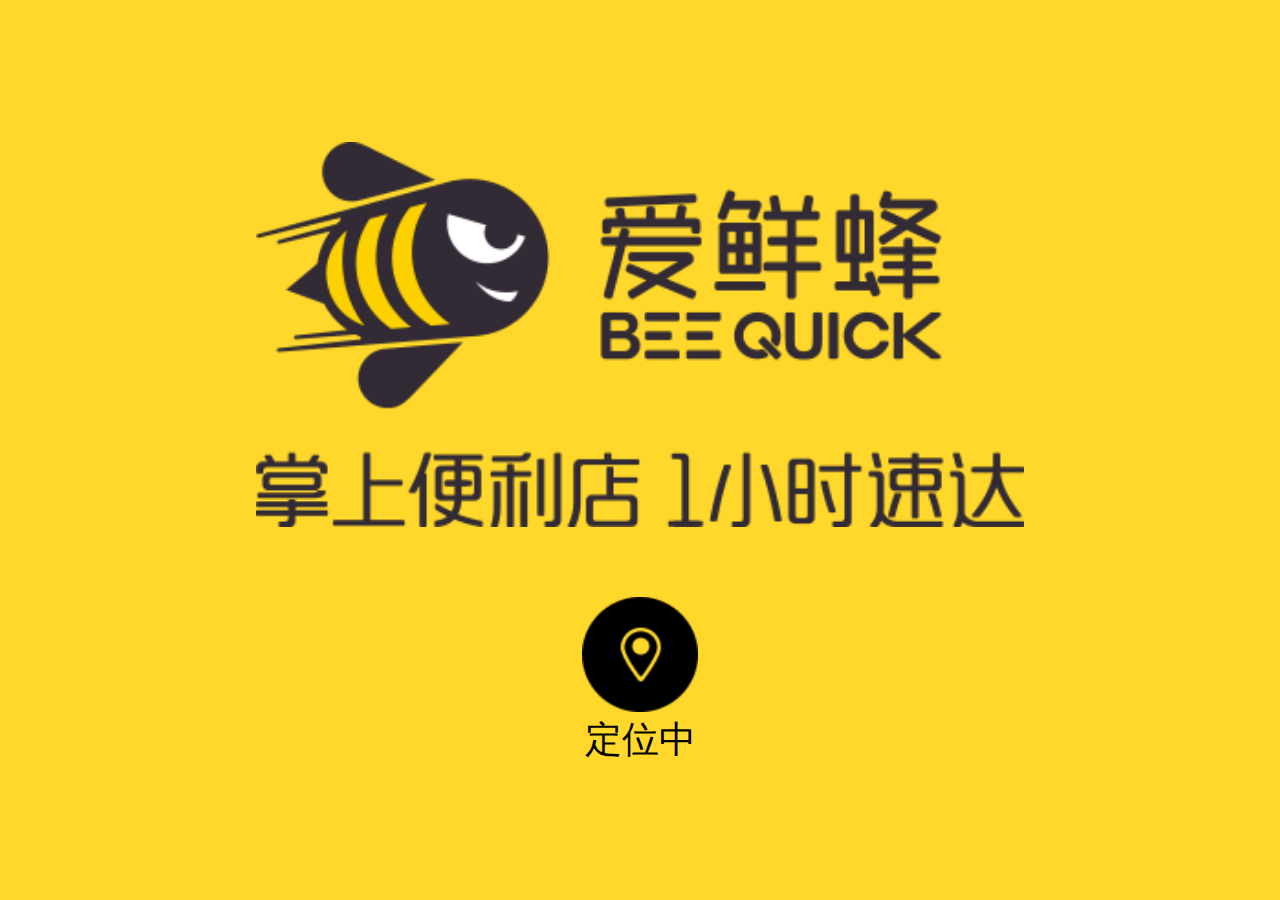
<file: axf/index.html>
<!DOCTYPE html>
<html>
<head>
	<meta charset="utf-8">
	<meta name="viewport" content="width=device-width,initial-scale=1,minimum-scale=1,maximum-scale=1,user-scalable=no" />
	<title>爱鲜蜂</title>
	<link rel="stylesheet" href="css/reset.css"/>
	<link rel="stylesheet" href="css/common.css">
	<script src="js/rem.js" type="text/javascript" charset="utf-8"></script>
</head>
<body>
	<div id="container"></div>
	
	<footer id="footer">
		<div class="footer_page">
			<a href="#home">
				<div class="footer_img">
					<img src="img/footer1.png"/>
				</div>
				<p>首页</p>
			</a>
		</div>
		<div class="footer_shop">
			<a href="#store">
				<div class="footer_img">
					<img src="img/footer2.png"/>
				</div>
				<p>闪购超市</p>
			</a>
		</div>
		<div class="footer_reserved">
			<a href="#order">
				<div class="footer_img">
					<img src="img/footer3.png"/>
				</div>
				<p>新鲜预订</p>
			</a>
		</div>
		<div class="footer_settlement">
			<a href="#cart">
				<div class="footer_img">
					<div class="footr_box">
						<img src="img/footer4.png"/>
						<span id="shop_num" style="display: none;">0</span>
					</div>
				</div>
				<p>购物车</p>
			</a>
		</div>
		<div class="footer_home">
			<a href="#mine">
				<div class="footer_img">
					<img src="img/footer5.png"/>
				</div>
				<p>我的</p>
			</a>
		</div>
	</footer>
	
	<script src="lib/require.js" data-main = "main"></script>
</body>
</html>
</file>
<file: axf/css/common.css>
body{
	background: #EFEFEF;
}
*{
	padding: 0;
	margin: 0;
	box-sizing: border-box;
}
#container{
	width: 100%;
	overflow: hidden;
	position: relative;
}

/*固定头部*/
#fixed_header{
	position: fixed;
	top: 0;
	left: 0;
	width: 100%;
	min-height: 4.83rem;
	border-bottom: 1px solid #ffd600;
	background: #ffd600;
	display: -webkit-flex;
	display: flex;
	z-index: 9;
}
#fixed_header>.header_scanning{
	width: 6.5rem;
	height: 100%;
	position: absolute;
	top: 0;
	left: 1rem;
	background: url(../img/img_saoyisao.gif) no-repeat 0px 1rem;
	background-size: 2rem 2rem;
	text-align: left;
	padding-top: 3.33rem;
}
#fixed_header>.header_site{
	height: 100%;
	width: 21.5625rem;
	margin: auto;
	font-size: 1.5rem;
	text-align: center;
	font-weight: 700;
	line-height: 4.8rem;
}
.header_site::after{
	content: "▼";
	font-size: 1.2rem;
}
#fixed_header .header_seek{
	width: 6.5rem;
	height: 100%;
	position: absolute;
	top: 0;
	right: 1rem;
	background: url(../img/sousuo.png) no-repeat 4.5rem 1rem;
	background-size: 2rem 2rem;
	text-align: right;
	padding-top: 3.33rem;
}


/*页脚*/
#footer{
	width: 100%;
	min-height:5.4rem;
	display: -webkit-flex;
	display: flex;
	position: fixed;
	bottom: 0;
	left: 0;
	background: rgba(246,246,246,.95);
	z-index: 9;
}
#footer>div{
	flex: 1;
}
#footer>div>a>div{
	width: 100%;
	height: 3.24rem;
	display: -webkit-flex;
	display: flex;
}
#footer>div>a>div>img{
	margin: auto;
	width: 2.5rem;
}
#footer .footer_settlement .footer_img>div{
	margin: 2.5rem;
	margin: auto;
	display: -webkit-flex;
	display: flex;
}
#footer .footer_settlement .footer_img>div>img{
	height: 2.5rem;
	margin: auto 0;
}
#footer .footer_settlement .footer_img #shop_num{
	display: inline-block;
	width: 2rem;
	height: 2rem;
	line-height: 2rem;
	text-align: center;
	border-radius: 50%;
	background: red;
	color: white;
	margin: auto 0;
}
#footer>div>a>p{
	height: 2.16rem;
	line-height: 2.16rem;
	text-align: center;
	font-size: 1.25rem;
	color: #777;
}

#footer .checked_img{
	-webkit-animation: an1 500ms;
	-moz-animation:  an1 500ms;
	-o-animation: an1 500ms;
	animation: an1 500ms;
}
@keyframes an1{
	0%{height: 2.5rem;width: 2.5rem;}
	25%{height: 2rem;width: 2rem;}
	50%{height: 2.5rem;width: 2.5rem;}
	75%{height: 2rem;width: 2rem;}
	100%{height: 2.5rem;width: 2.5rem;}
}
</file>
